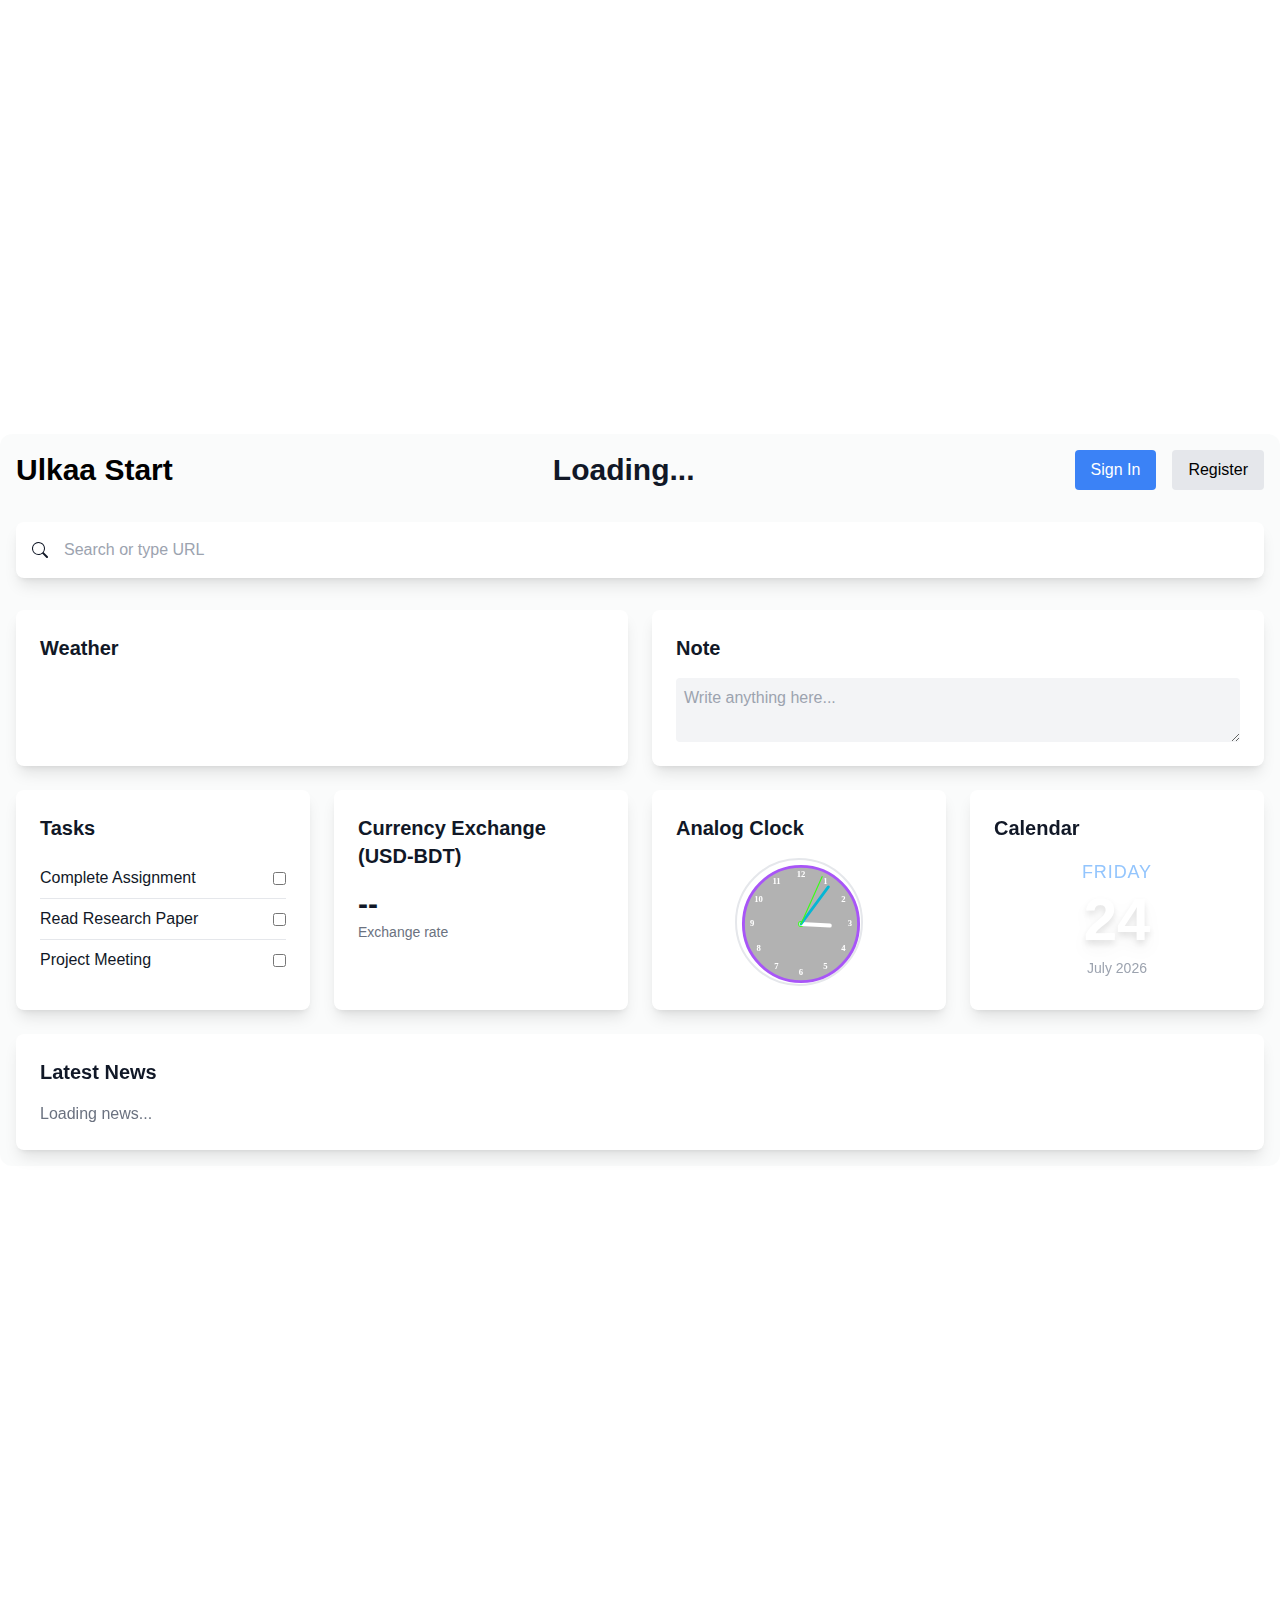
<file: src/server/static/index.html>
<!DOCTYPE html>
<html lang="en">
<head>
    <meta charset="UTF-8">
    <title>New Tab</title>
    <meta name="viewport" content="width=device-width, initial-scale=1.0">
    <script src="js/tailwindcss-3.4.5.js"></script>
    <link rel="stylesheet" href="css/main.css">
</head>
<body class="text-gray-900 h-screen px-[10rem] lg:px-0 py-[50rem] flex items-center justify-center overflow-y-auto">

<!-- Main container -->
<div class="max-w-7xl mx-auto p-4 bg-gray-100 bg-opacity-40 rounded-xl">
    <!-- Header -->
    <header class="flex items-center justify-between mb-6">
        <h1 class="text-3xl font-bold text-black">Ulkaa Start</h1>
        <div id="time" class="text-3xl font-bold">
            Loading...
        </div>
        <div class="flex space-x-4">
            <a class="bg-blue-500 text-white px-4 py-2 rounded" href="https://www.ulkaa.com/login" target="_blank">
                Sign In
            </a>
            <a class="bg-gray-200 text-black px-4 py-2 rounded" href="https://www.ulkaa.com/register" target="_blank">
                Register
            </a>
        </div>
    </header>

    <!-- URL and searchbar -->
    <div class="bg-white shadow-lg rounded-lg p-4 my-8 flex items-center space-x-4">
        <div class="">
            <svg xmlns="http://www.w3.org/2000/svg" width="16" height="16" fill="currentColor" class="bi bi-search" viewBox="0 0 16 16">
                <path d="M11.742 10.344a6.5 6.5 0 1 0-1.397 1.398h-.001q.044.06.098.115l3.85 3.85a1 1 0 0 0 1.415-1.414l-3.85-3.85a1 1 0 0 0-.115-.1zM12 6.5a5.5 5.5 0 1 1-11 0 5.5 5.5 0 0 1 11 0"/>
            </svg>
        </div>
        <input id="search-widget" type="text" class="flex-1 bg-transparent focus:outline-none" placeholder="Search or type URL">
    </div>

    <!-- Widgets grid -->
    <div class="grid grid-cols-1 md:grid-cols-3 lg:grid-cols-4 gap-6">
        <!-- Weather widget -->
        <div id="weather-widget" class="bg-white shadow-lg rounded-lg p-6 col-span-2">
            <h2 class="text-xl font-semibold mb-4">Weather</h2>
            <div id="weatherapi-weather-widget-3"></div>
            <div class="flex items-center justify-between hidden">
                <div>
                    <p id="weather-temp" class="text-5xl font-bold">--</p>
                    <p id="weather-desc" class="text-sm text-gray-500">Loading...</p>
                </div>
                <div class="loading w-16 h-16 border-t-4 border-blue-500 rounded-full"></div>
            </div>
            <p id="weather-location" class="text-sm mt-2 hidden">Dhaka, Bangladesh</p>
        </div>

        <div class="bg-white shadow-lg rounded-lg p-6 md:col-span-2 flex flex-col h-full w-full">
                <h2 class="text-xl font-semibold mb-4"><label for="note">Note</label></h2>
                <textarea id="note" class="w-full h-max bg-gray-100 p-2 rounded grow" placeholder="Write anything here..."></textarea>
        </div>

        <!-- Task manager widget -->
        <div class="bg-white shadow-lg rounded-lg p-6">
            <h2 class="text-xl font-semibold mb-4">Tasks</h2>
            <ul id="tasks-list">
                <li class="flex justify-between items-center py-2 border-b">
                    <span>Complete Assignment</span>
                    <input type="checkbox">
                </li>
                <li class="flex justify-between items-center py-2 border-b">
                    <span>Read Research Paper</span>
                    <input type="checkbox">
                </li>
                <li class="flex justify-between items-center py-2">
                    <span>Project Meeting</span>
                    <input type="checkbox">
                </li>
            </ul>
        </div>

        <!-- Currency widget -->
        <div id="currency-widget" class="bg-white shadow-lg rounded-lg p-6">
            <h2 class="text-xl font-semibold mb-4">Currency Exchange (USD-BDT)</h2>
            <div id="currency-rate" class="text-3xl font-bold">--</div>
            <p class="text-sm text-gray-500">Exchange rate</p>
        </div>

        <!-- Analog Clock widget -->
        <div class="bg-white shadow-lg rounded-lg p-6 overflow-hidden">
            <h2 class="text-xl font-semibold mb-4">Analog Clock</h2>
            <div class="w-32 h-32 bg-white border-2 border-gray-200 rounded-full mx-auto">
                <canvas id="clock-widget" width="128" height="128"></canvas>
            </div>
        </div>

        <!-- Calendar widget -->
        <div class="bg-white shadow-lg rounded-lg p-6">
            <h2 class="text-xl font-semibold mb-4">Calendar</h2>
            <div id="calendar" class="text-gray-500">Loading calendar...</div>
        </div>

        <!-- News widget -->
        <div id="news-widget" class="bg-white shadow-lg rounded-lg p-6 col-span-2 md:col-span-4">
            <h2 class="text-xl font-semibold mb-4">Latest News</h2>
            <ul id="news-list" class="text-gray-500 grid grid-cols-2 md:grid-cols-3">Loading news...</ul>
        </div>
    </div>
</div>
<script src="js/main.js"></script>
<script type='text/javascript' src='https://www.weatherapi.com/weather/widget.ashx?loc=174248&wid=3&tu=1&div=weatherapi-weather-widget-3' async></script>
</body>
</html>
</file>
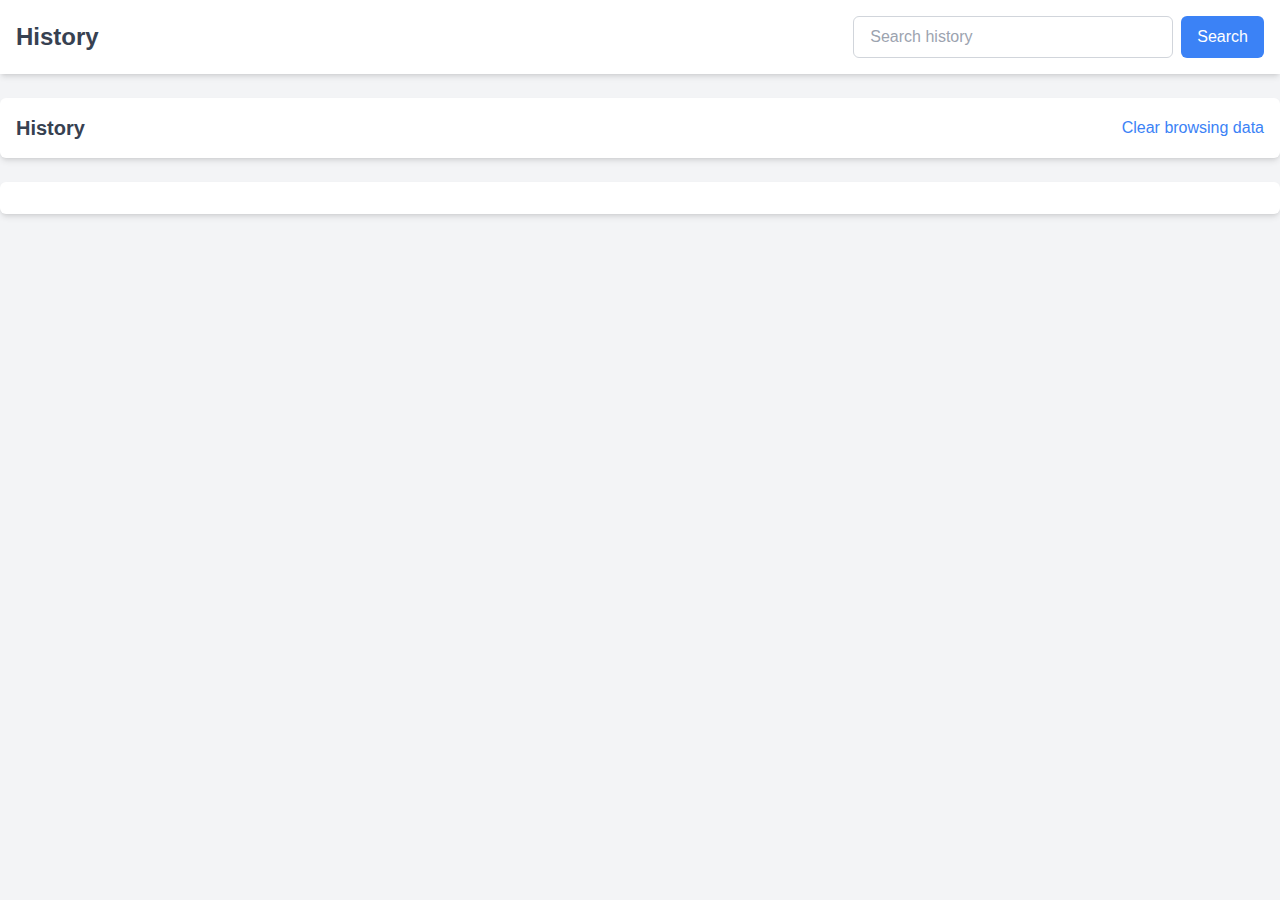
<file: src/server/static/history.html>
<!DOCTYPE html>
<html lang="en">
<head>
    <meta charset="UTF-8">
    <meta name="viewport" content="width=device-width, initial-scale=1.0">
    <title>History</title>
    <meta name="viewport" content="width=device-width, initial-scale=1.0">
    <script src="js/tailwindcss-3.4.5.js"></script>
    <link rel="stylesheet" href="css/main.css">
    <style>

    </style>
</head>
<body class="bg-gray-100">

    <!-- Header -->
    <header class="bg-white shadow-md sticky top-0 z-50">
        <div class="max-w-7xl mx-auto p-4 flex items-center justify-between">
            <h1 class="text-2xl font-semibold text-gray-700">History</h1>
            <div class="flex">
                <input type="text" placeholder="Search history" class="border border-gray-300 rounded-md px-4 py-2 w-80 focus:outline-none focus:ring focus:ring-blue-300" />
                <button class="ml-2 px-4 py-2 bg-blue-500 text-white rounded-md hover:bg-blue-600 focus:outline-none">Search</button>
            </div>
        </div>
    </header>

    <!-- Main Content -->
    <main class="max-w-7xl mx-auto mt-6">
        <!-- Date Filter Section -->
        <section class="bg-white p-4 shadow-md rounded-md mb-6">
            <div class="flex items-center justify-between">
                <h2 class="text-xl font-semibold text-gray-700">History</h2>
                <button class="text-blue-500 hover:underline" onclick="clearHistory()">Clear browsing data</button>
            </div>
        </section>

        <!-- History Sections -->
        <section id="history-list" class="bg-white p-4 shadow-md rounded-md mb-6">
            <!-- Sections will be populated dynamically -->
        </section>
    </main>

    <script>
        // Function to load history from "http://localhost:5000/get_history"
        async function loadHistory() {
            try {
                const response = await fetch('http://localhost:5000/get_history');
                const historyData = await response.json();
                categorizeHistory(historyData);
            } catch (error) {
                console.error('Error loading history:', error);
            }
        }

        // Function to categorize and display history
        function categorizeHistory(historyData) {
            const now = new Date();
            const sections = {
                today: [],
                yesterday: [],
                lastWeek: [],
                lastMonth: [],
                lastYear: [],
                older: []
            };

            historyData.forEach(item => {
                const visitDate = new Date(item.time);
                const daysAgo = Math.floor((now - visitDate) / (1000 * 60 * 60 * 24)); // Calculate days ago

                if (daysAgo === 0) {
                    sections.today.push(item);
                } else if (daysAgo === 1) {
                    sections.yesterday.push(item);
                } else if (daysAgo >= 2 && daysAgo <= 7) {
                    sections.lastWeek.push(item);
                } else if (daysAgo >= 8 && daysAgo <= 30) {
                    sections.lastMonth.push(item);
                } else if (daysAgo >= 31 && daysAgo <= 365) {
                    sections.lastYear.push(item);
                } else {
                    sections.older.push(item);
                }
            });

            displayHistorySections(sections);
        }

        // Function to display sections if they have history items
        function displayHistorySections(sections) {
            const historyList = document.getElementById('history-list');
            historyList.innerHTML = ''; // Clear the list before populating

            if (sections.today.length > 0) createSection(historyList, 'Today', sections.today);
            if (sections.yesterday.length > 0) createSection(historyList, 'Yesterday', sections.yesterday);
            if (sections.lastWeek.length > 0) createSection(historyList, 'Last Week', sections.lastWeek);
            if (sections.lastMonth.length > 0) createSection(historyList, 'Last Month', sections.lastMonth);
            if (sections.lastYear.length > 0) createSection(historyList, 'Last Year', sections.lastYear);
            if (sections.older.length > 0) createSection(historyList, 'Older', sections.older);
        }

        // Function to create a section with history items
        function createSection(container, title, items) {
            const section = document.createElement('section');
            section.classList.add('mb-6');

            const header = document.createElement('h2');
            header.classList.add('text-xl', 'font-semibold', 'text-gray-700', 'mb-4');
            header.textContent = title;

            const list = document.createElement('ul');
            list.classList.add('divide-y', 'divide-gray-200');

            items.forEach(item => {
                const listItem = document.createElement('li');
                listItem.classList.add('py-4', 'flex', 'justify-between', 'items-center');

                const timeAgo = calculateTimeAgo(item.time);

                listItem.innerHTML = `
                    <div class="text-gray-700">
                        <a href="${item.url}" class="text-blue-600 hover:underline">${item.title || item.url}</a>
                        <p class="text-sm text-gray-500">Visited ${timeAgo}</p>
                    </div>
                    <button class="text-gray-400 hover:text-gray-700" onclick="removeHistory(${item.id})">
                        <svg xmlns="http://www.w3.org/2000/svg" fill="none" viewBox="0 0 24 24" stroke-width="2" stroke="currentColor" class="w-6 h-6">
                            <path stroke-linecap="round" stroke-linejoin="round" d="M6 18L18 6M6 6l12 12" />
                        </svg>
                    </button>
                `;
                list.appendChild(listItem);
            });

            section.appendChild(header);
            section.appendChild(list);
            container.appendChild(section);
        }

        // Function to calculate time ago from a date string
        function calculateTimeAgo(time) {
            const now = new Date();
            const historyDate = new Date(time);
            const diffInSeconds = Math.floor((now - historyDate) / 1000);

            const minutes = Math.floor(diffInSeconds / 60);
            const hours = Math.floor(minutes / 60);
            const days = Math.floor(hours / 24);

            if (days > 0) return `${days} day(s) ago`;
            if (hours > 0) return `${hours} hour(s) ago`;
            return `${minutes} minute(s) ago`;
        }

        // Function to remove history item
        async function removeHistory(id) {
            try {
                await fetch('http://localhost:5000/remove_history', {
                    method: 'POST',
                    headers: { 'Content-Type': 'application/json' },
                    body: JSON.stringify({ id })
                });
                await loadHistory(); // Reload the history after removal
            } catch (error) {
                console.error('Error removing history:', error);
            }
        }

        // Function to clear all history
        async function clearHistory() {
            try {
                await fetch('http://localhost:5000/clear_history', { method: 'POST' });
                await loadHistory(); // Reload the history after clearing
            } catch (error) {
                console.error('Error clearing history:', error);
            }
        }

        // Load history on page load
        window.onload = loadHistory;
    </script>

</body>
</html>
</file>
<file: src/server/static/css/main.css>
body {
    font-family: Arial, sans-serif;
}

::-webkit-scrollbar {
    width: 12px;
}

::-webkit-scrollbar-track {
    background: #f1f1f1;
}

::-webkit-scrollbar-thumb {
    background-color: #c1c1c1;
    border-radius: 10px;
}

.loading {
    animation: spin 1s linear infinite;
}

@keyframes spin {
    0% {
        transform: rotate(0deg);
    }
    100% {
        transform: rotate(360deg);
    }
}
</file>
